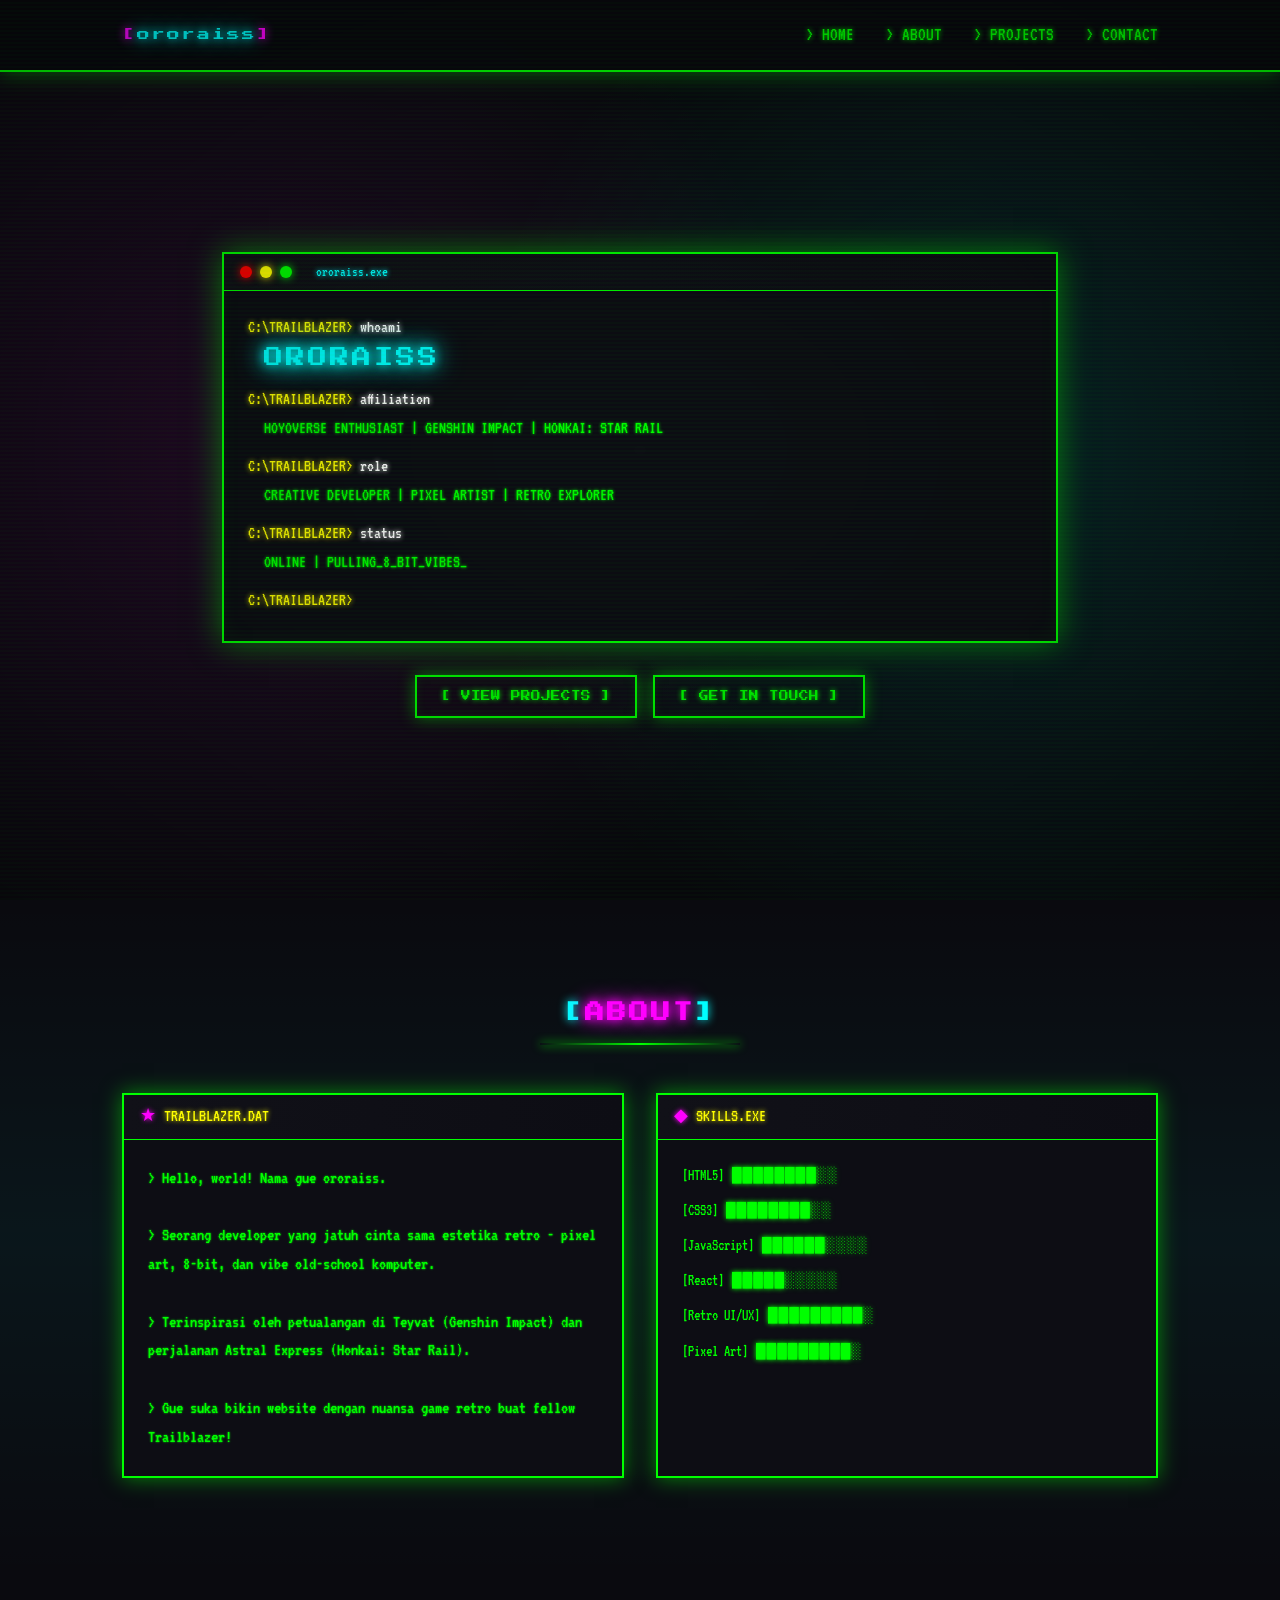
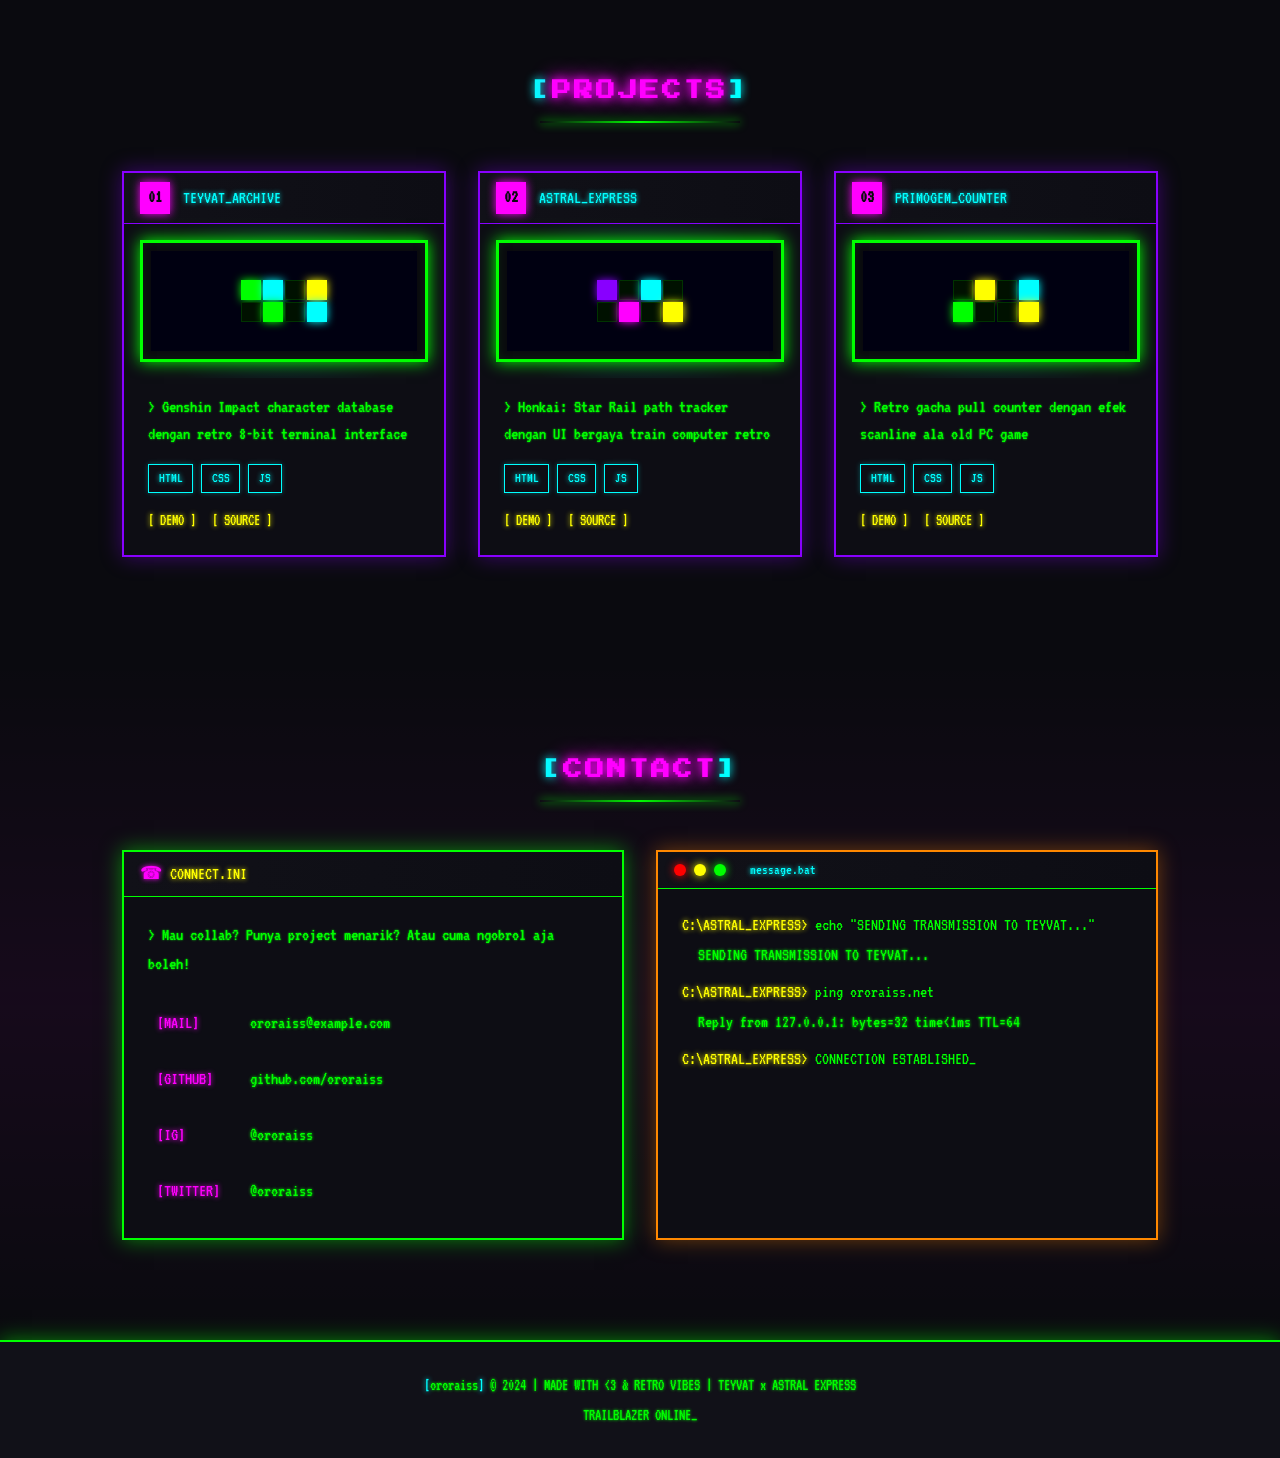
<file: index.html>
<!DOCTYPE html>
<html lang="id">
<head>
    <meta charset="UTF-8">
    <meta name="viewport" content="width=device-width, initial-scale=1.0">
    <title>ororaiss | Hoyoverse Retro Portfolio</title>
    <meta name="description" content="ororaiss - Retro-themed portfolio inspired by Genshin Impact & Honkai: Star Rail">
    <link rel="preconnect" href="https://fonts.googleapis.com">
    <link rel="preconnect" href="https://fonts.gstatic.com" crossorigin>
    <link href="https://fonts.googleapis.com/css2?family=Press+Start+2P&family=VT323&display=swap" rel="stylesheet">
    <link rel="stylesheet" href="style.css">
</head>
<body>
    <div class="crt-overlay"></div>
    <div class="scanlines"></div>
    
    <header class="header">
        <nav class="nav">
            <div class="nav-container">
                <div class="nav-logo">
                    <span class="logo-bracket">[</span>ororaiss<span class="logo-bracket">]</span>
                </div>
                <ul class="nav-menu">
                    <li class="nav-item">
                        <a href="#home" class="nav-link">> HOME</a>
                    </li>
                    <li class="nav-item">
                        <a href="#about" class="nav-link">> ABOUT</a>
                    </li>
                    <li class="nav-item">
                        <a href="#projects" class="nav-link">> PROJECTS</a>
                    </li>
                    <li class="nav-item">
                        <a href="#contact" class="nav-link">> CONTACT</a>
                    </li>
                </ul>
                <button class="nav-toggle" id="navToggle">MENU</button>
            </div>
        </nav>
    </header>

    <main>
        <section id="home" class="hero">
            <div class="hero-container">
                <div class="hero-terminal">
                    <div class="terminal-header">
                        <span class="terminal-dot red"></span>
                        <span class="terminal-dot yellow"></span>
                        <span class="terminal-dot green"></span>
                        <span class="terminal-title">ororaiss.exe</span>
                    </div>
                    <div class="terminal-body">
                        <div class="terminal-line">
                            <span class="terminal-prompt">C:\TRAILBLAZER></span> <span class="terminal-command">whoami</span>
                        </div>
                        <div class="terminal-output">
                            <span class="glow-text">ORORAISS</span>
                        </div>
                        <div class="terminal-line">
                            <span class="terminal-prompt">C:\TRAILBLAZER></span> <span class="terminal-command">affiliation</span>
                        </div>
                        <div class="terminal-output">
                            HOYOVERSE ENTHUSIAST | GENSHIN IMPACT | HONKAI: STAR RAIL
                        </div>
                        <div class="terminal-line">
                            <span class="terminal-prompt">C:\TRAILBLAZER></span> <span class="terminal-command">role</span>
                        </div>
                        <div class="terminal-output">
                            CREATIVE DEVELOPER | PIXEL ARTIST | RETRO EXPLORER
                        </div>
                        <div class="terminal-line">
                            <span class="terminal-prompt">C:\TRAILBLAZER></span> <span class="terminal-command">status</span>
                        </div>
                        <div class="terminal-output blink">
                            ONLINE | PULLING_8_BIT_VIBES_
                        </div>
                        <div class="terminal-line">
                            <span class="terminal-prompt">C:\TRAILBLAZER></span> <span class="typing-cursor">_</span>
                        </div>
                    </div>
                </div>
                <div class="hero-cta">
                    <a href="#projects" class="retro-button">[ VIEW PROJECTS ]</a>
                    <a href="#contact" class="retro-button">[ GET IN TOUCH ]</a>
                </div>
            </div>
        </section>

        <section id="about" class="about">
            <div class="container">
                <div class="section-header">
                    <h2 class="section-title">
                        <span class="section-bracket">[</span>ABOUT<span class="section-bracket">]</span>
                    </h2>
                    <div class="section-divider"></div>
                </div>
                <div class="about-grid">
                    <div class="about-card">
                        <div class="card-header">
                            <span class="card-icon">★</span> TRAILBLAZER.DAT
                        </div>
                        <div class="card-body">
                            <p class="about-text">
                                > Hello, world! Nama gue ororaiss.<br><br>
                                > Seorang developer yang jatuh cinta sama estetika retro - pixel art, 8-bit, dan vibe old-school komputer.<br><br>
                                > Terinspirasi oleh petualangan di Teyvat (Genshin Impact) dan perjalanan Astral Express (Honkai: Star Rail).<br><br>
                                > Gue suka bikin website dengan nuansa game retro buat fellow Trailblazer!
                            </p>
                        </div>
                    </div>
                    <div class="about-card">
                        <div class="card-header">
                            <span class="card-icon">◆</span> SKILLS.EXE
                        </div>
                        <div class="card-body">
                            <ul class="skills-list">
                                <li class="skill-item">[HTML5] <span class="skill-bar">████████░░</span></li>
                                <li class="skill-item">[CSS3] <span class="skill-bar">████████░░</span></li>
                                <li class="skill-item">[JavaScript] <span class="skill-bar">██████░░░░</span></li>
                                <li class="skill-item">[React] <span class="skill-bar">█████░░░░░</span></li>
                                <li class="skill-item">[Retro UI/UX] <span class="skill-bar">█████████░</span></li>
                                <li class="skill-item">[Pixel Art] <span class="skill-bar">█████████░</span></li>
                            </ul>
                        </div>
                    </div>
                </div>
            </div>
        </section>

        <section id="projects" class="projects">
            <div class="container">
                <div class="section-header">
                    <h2 class="section-title">
                        <span class="section-bracket">[</span>PROJECTS<span class="section-bracket">]</span>
                    </h2>
                    <div class="section-divider"></div>
                </div>
                <div class="projects-grid">
                    <article class="project-card">
                        <div class="project-header">
                            <span class="project-number">01</span>
                            <span class="project-name">TEYVAT_ARCHIVE</span>
                        </div>
                        <div class="project-screenshot">
                            <div class="pixel-frame">
                                <div class="pixel-content">
                                    <div class="pixel-grid">
                                        <div class="pixel neon-green"></div>
                                        <div class="pixel neon-cyan"></div>
                                        <div class="pixel"></div>
                                        <div class="pixel neon-yellow"></div>
                                        <div class="pixel"></div>
                                        <div class="pixel neon-green"></div>
                                        <div class="pixel"></div>
                                        <div class="pixel neon-cyan"></div>
                                    </div>
                                </div>
                            </div>
                        </div>
                        <div class="project-body">
                            <p class="project-desc">> Genshin Impact character database dengan retro 8-bit terminal interface</p>
                            <div class="project-tags">
                                <span class="tag">HTML</span>
                                <span class="tag">CSS</span>
                                <span class="tag">JS</span>
                            </div>
                            <div class="project-links">
                                <a href="#" class="project-link">[ DEMO ]</a>
                                <a href="#" class="project-link">[ SOURCE ]</a>
                            </div>
                        </div>
                    </article>

                    <article class="project-card">
                        <div class="project-header">
                            <span class="project-number">02</span>
                            <span class="project-name">ASTRAL_EXPRESS</span>
                        </div>
                        <div class="project-screenshot">
                            <div class="pixel-frame">
                                <div class="pixel-content">
                                    <div class="pixel-grid">
                                        <div class="pixel neon-purple"></div>
                                        <div class="pixel"></div>
                                        <div class="pixel neon-cyan"></div>
                                        <div class="pixel"></div>
                                        <div class="pixel"></div>
                                        <div class="pixel neon-pink"></div>
                                        <div class="pixel"></div>
                                        <div class="pixel neon-yellow"></div>
                                    </div>
                                </div>
                            </div>
                        </div>
                        <div class="project-body">
                            <p class="project-desc">> Honkai: Star Rail path tracker dengan UI bergaya train computer retro</p>
                            <div class="project-tags">
                                <span class="tag">HTML</span>
                                <span class="tag">CSS</span>
                                <span class="tag">JS</span>
                            </div>
                            <div class="project-links">
                                <a href="#" class="project-link">[ DEMO ]</a>
                                <a href="#" class="project-link">[ SOURCE ]</a>
                            </div>
                        </div>
                    </article>

                    <article class="project-card">
                        <div class="project-header">
                            <span class="project-number">03</span>
                            <span class="project-name">PRIMOGEM_COUNTER</span>
                        </div>
                        <div class="project-screenshot">
                            <div class="pixel-frame">
                                <div class="pixel-content">
                                    <div class="pixel-grid">
                                        <div class="pixel"></div>
                                        <div class="pixel neon-yellow"></div>
                                        <div class="pixel"></div>
                                        <div class="pixel neon-cyan"></div>
                                        <div class="pixel neon-green"></div>
                                        <div class="pixel"></div>
                                        <div class="pixel"></div>
                                        <div class="pixel neon-yellow"></div>
                                    </div>
                                </div>
                            </div>
                        </div>
                        <div class="project-body">
                            <p class="project-desc">> Retro gacha pull counter dengan efek scanline ala old PC game</p>
                            <div class="project-tags">
                                <span class="tag">HTML</span>
                                <span class="tag">CSS</span>
                                <span class="tag">JS</span>
                            </div>
                            <div class="project-links">
                                <a href="#" class="project-link">[ DEMO ]</a>
                                <a href="#" class="project-link">[ SOURCE ]</a>
                            </div>
                        </div>
                    </article>
                </div>
            </div>
        </section>

        <section id="contact" class="contact">
            <div class="container">
                <div class="section-header">
                    <h2 class="section-title">
                        <span class="section-bracket">[</span>CONTACT<span class="section-bracket">]</span>
                    </h2>
                    <div class="section-divider"></div>
                </div>
                <div class="contact-grid">
                    <div class="contact-card">
                        <div class="card-header">
                            <span class="card-icon">☎</span> CONNECT.INI
                        </div>
                        <div class="card-body">
                            <p class="contact-text">> Mau collab? Punya project menarik? Atau cuma ngobrol aja boleh!</p>
                            <div class="contact-links">
                                <a href="mailto:ororaiss@example.com" class="contact-link">
                                    <span class="link-icon">[MAIL]</span> ororaiss@example.com
                                </a>
                                <a href="https://github.com/ororaiss" target="_blank" class="contact-link">
                                    <span class="link-icon">[GITHUB]</span> github.com/ororaiss
                                </a>
                                <a href="https://instagram.com/ororaiss" target="_blank" class="contact-link">
                                    <span class="link-icon">[IG]</span> @ororaiss
                                </a>
                                <a href="https://twitter.com/ororaiss" target="_blank" class="contact-link">
                                    <span class="link-icon">[TWITTER]</span> @ororaiss
                                </a>
                            </div>
                        </div>
                    </div>
                    <div class="contact-terminal">
                        <div class="terminal-header">
                            <span class="terminal-dot red"></span>
                            <span class="terminal-dot yellow"></span>
                            <span class="terminal-dot green"></span>
                            <span class="terminal-title">message.bat</span>
                        </div>
                        <div class="terminal-body">
                            <div class="terminal-line">
                                <span class="terminal-prompt">C:\ASTRAL_EXPRESS></span> echo "SENDING TRANSMISSION TO TEYVAT..."
                            </div>
                            <div class="terminal-output">SENDING TRANSMISSION TO TEYVAT...</div>
                            <div class="terminal-line">
                                <span class="terminal-prompt">C:\ASTRAL_EXPRESS></span> ping ororaiss.net
                            </div>
                            <div class="terminal-output">Reply from 127.0.0.1: bytes=32 time&lt;1ms TTL=64</div>
                            <div class="terminal-line">
                                <span class="terminal-prompt">C:\ASTRAL_EXPRESS></span> <span class="blink">CONNECTION ESTABLISHED_</span>
                            </div>
                        </div>
                    </div>
                </div>
            </div>
        </section>
    </main>

    <footer class="footer">
        <div class="container">
            <div class="footer-content">
                <div class="footer-text">
                    <span class="footer-bracket">[</span>ororaiss<span class="footer-bracket">]</span> © 2024 | MADE WITH &lt;3 & RETRO VIBES | TEYVAT x ASTRAL EXPRESS
                </div>
                <div class="footer-text blink">
                    TRAILBLAZER ONLINE_
                </div>
            </div>
        </div>
    </footer>

    <script src="app.js"></script>
</body>
</html>
</file>
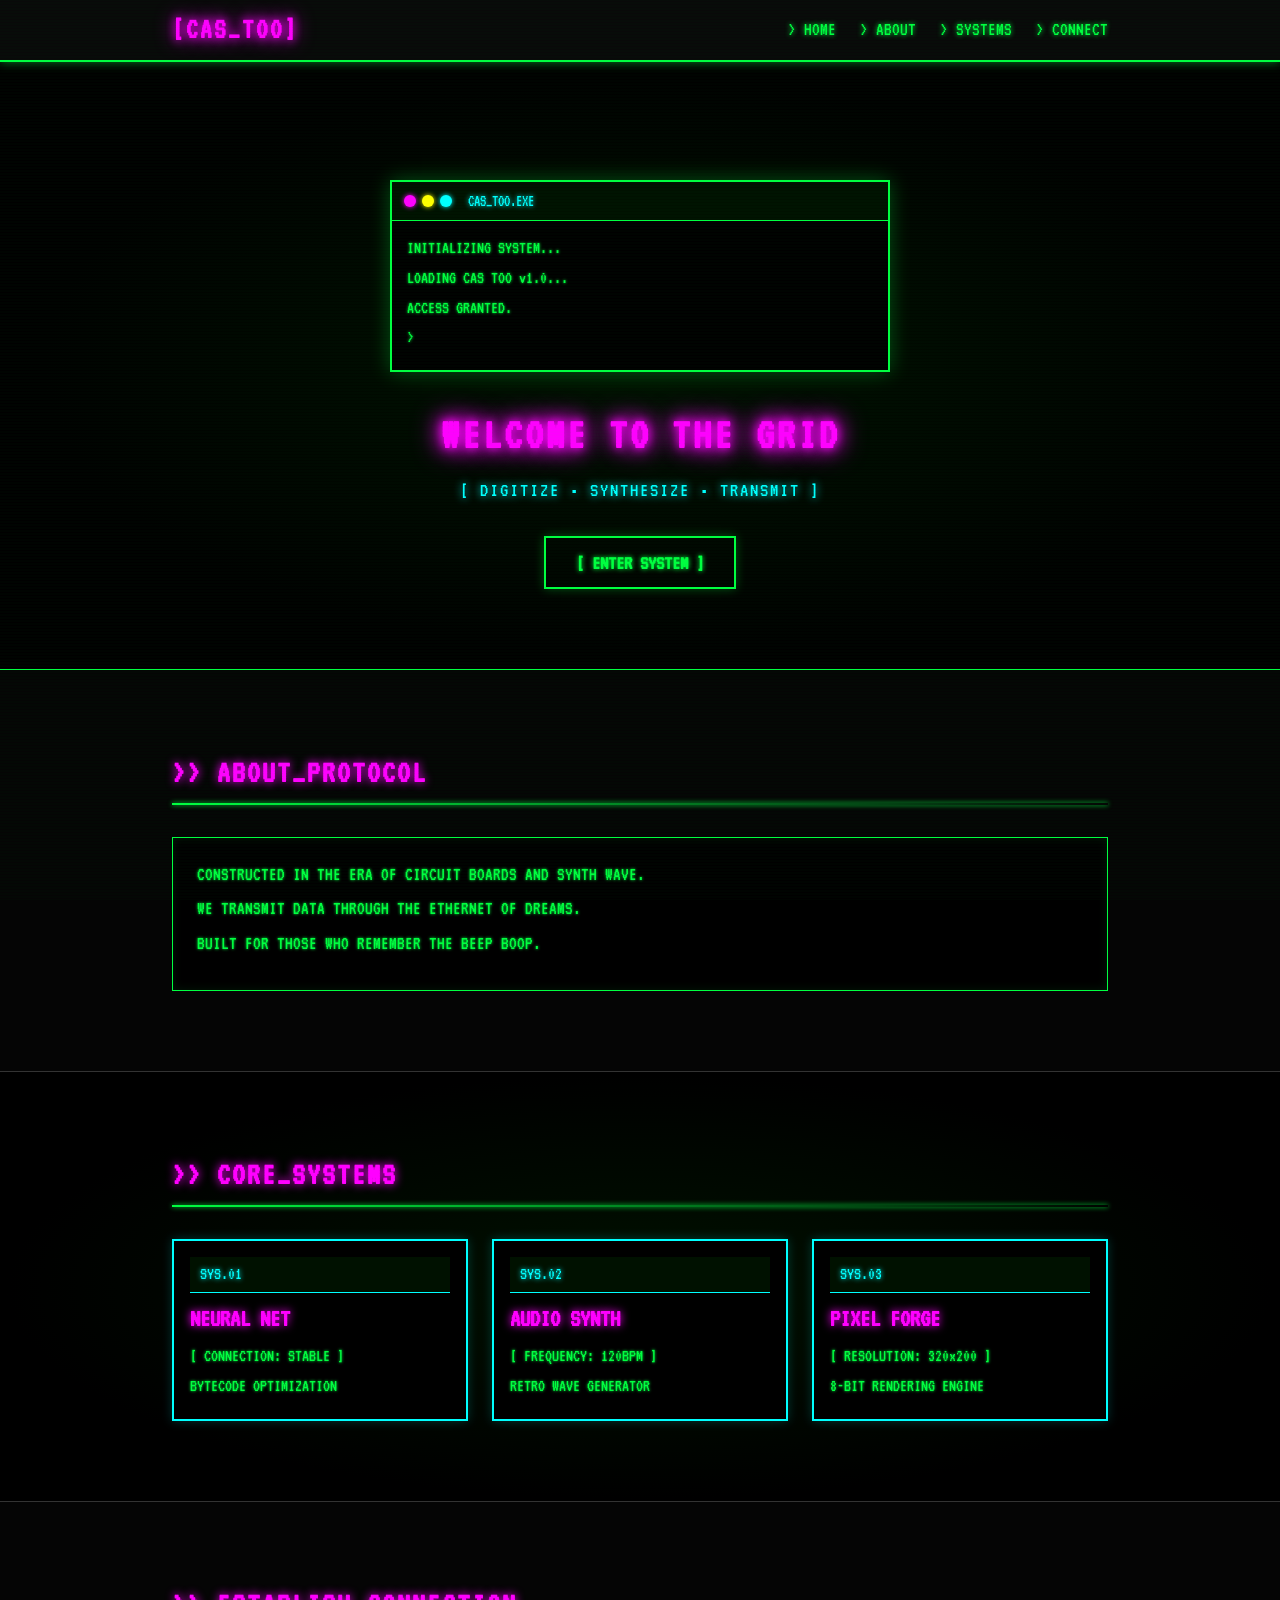
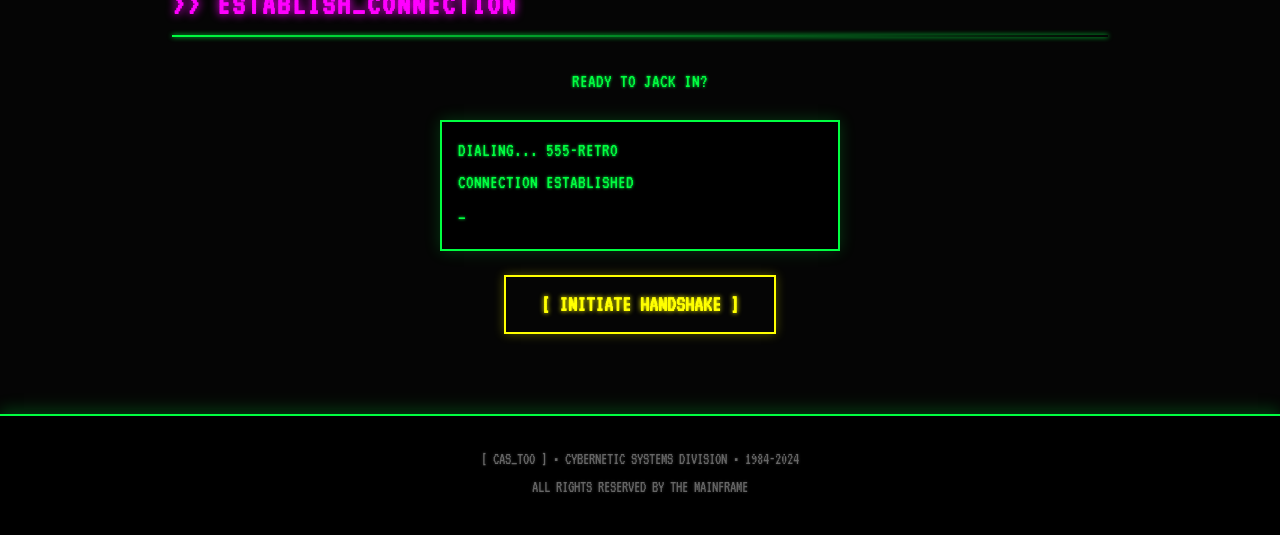
<file: cas-too.html>
<!DOCTYPE html>
<html lang="en">
<head>
    <meta charset="UTF-8">
    <meta name="viewport" content="width=device-width, initial-scale=1.0">
    <title>CAS TOO - RETRO LANDING</title>
    <link rel="stylesheet" href="cas-too.css">
</head>
<body>
    <div class="scanlines"></div>
    
    <header class="header">
        <nav class="nav">
            <div class="nav-container">
                <div class="nav-logo">[CAS_TOO]</div>
                <ul class="nav-menu">
                    <li class="nav-item">
                        <a href="#home" class="nav-link">> HOME</a>
                    </li>
                    <li class="nav-item">
                        <a href="#about" class="nav-link">> ABOUT</a>
                    </li>
                    <li class="nav-item">
                        <a href="#systems" class="nav-link">> SYSTEMS</a>
                    </li>
                    <li class="nav-item">
                        <a href="#connect" class="nav-link">> CONNECT</a>
                    </li>
                </ul>
            </div>
        </nav>
    </header>

    <main>
        <section id="home" class="hero">
            <div class="hero-container">
                <div class="terminal-window">
                    <div class="terminal-header">
                        <span class="terminal-dot"></span>
                        <span class="terminal-dot"></span>
                        <span class="terminal-dot"></span>
                        <span class="terminal-title">CAS_TOO.EXE</span>
                    </div>
                    <div class="terminal-body">
                        <p class="terminal-line">INITIALIZING SYSTEM...</p>
                        <p class="terminal-line">LOADING CAS TOO v1.0...</p>
                        <p class="terminal-line">ACCESS GRANTED.</p>
                        <p class="terminal-line blink">></p>
                    </div>
                </div>
                <h1 class="hero-title">WELCOME TO THE GRID</h1>
                <p class="hero-subtitle">[ DIGITIZE • SYNTHESIZE • TRANSMIT ]</p>
                <a href="#connect" class="hero-button">[ ENTER SYSTEM ]</a>
            </div>
        </section>

        <section id="about" class="about">
            <div class="container">
                <div class="section-header">
                    <h2 class="section-title">>> ABOUT_PROTOCOL</h2>
                    <div class="section-line"></div>
                </div>
                <div class="about-content">
                    <p class="section-text">CONSTRUCTED IN THE ERA OF CIRCUIT BOARDS AND SYNTH WAVE.</p>
                    <p class="section-text">WE TRANSMIT DATA THROUGH THE ETHERNET OF DREAMS.</p>
                    <p class="section-text">BUILT FOR THOSE WHO REMEMBER THE BEEP BOOP.</p>
                </div>
            </div>
        </section>

        <section id="systems" class="systems">
            <div class="container">
                <div class="section-header">
                    <h2 class="section-title">>> CORE_SYSTEMS</h2>
                    <div class="section-line"></div>
                </div>
                <div class="systems-grid">
                    <div class="system-card">
                        <div class="system-header">SYS.01</div>
                        <h3 class="system-title">NEURAL NET</h3>
                        <p class="system-text">[ CONNECTION: STABLE ]</p>
                        <p class="system-text">BYTECODE OPTIMIZATION</p>
                    </div>
                    <div class="system-card">
                        <div class="system-header">SYS.02</div>
                        <h3 class="system-title">AUDIO SYNTH</h3>
                        <p class="system-text">[ FREQUENCY: 120BPM ]</p>
                        <p class="system-text">RETRO WAVE GENERATOR</p>
                    </div>
                    <div class="system-card">
                        <div class="system-header">SYS.03</div>
                        <h3 class="system-title">PIXEL FORGE</h3>
                        <p class="system-text">[ RESOLUTION: 320x200 ]</p>
                        <p class="system-text">8-BIT RENDERING ENGINE</p>
                    </div>
                </div>
            </div>
        </section>

        <section id="connect" class="connect">
            <div class="container">
                <div class="section-header">
                    <h2 class="section-title">>> ESTABLISH_CONNECTION</h2>
                    <div class="section-line"></div>
                </div>
                <div class="connect-content">
                    <p class="section-text">READY TO JACK IN?</p>
                    <div class="connect-terminal">
                        <p class="connect-line">DIALING... 555-RETRO</p>
                        <p class="connect-line">CONNECTION ESTABLISHED</p>
                        <p class="connect-line blink">_</p>
                    </div>
                    <a href="mailto:jackin@castoo.net" class="connect-button">[ INITIATE HANDSHAKE ]</a>
                </div>
            </div>
        </section>
    </main>

    <footer class="footer">
        <div class="container">
            <p class="footer-text">[ CAS_TOO ] • CYBERNETIC SYSTEMS DIVISION • 1984-2024</p>
            <p class="footer-text">ALL RIGHTS RESERVED BY THE MAINFRAME</p>
        </div>
    </footer>
</body>
</html>
</file>
<file: style.css>
/* Reset and Base Styles */
* {
    margin: 0;
    padding: 0;
    box-sizing: border-box;
}

:root {
    --bg-primary: #0a0a0f;
    --bg-secondary: #111118;
    --bg-terminal: #0d0d14;
    --neon-pink: #ff00ff;
    --neon-cyan: #00ffff;
    --neon-green: #00ff00;
    --neon-yellow: #ffff00;
    --neon-orange: #ff8800;
    --neon-purple: #8800ff;
    --text-primary: #00ff00;
    --text-secondary: #00ffff;
    --text-white: #ffffff;
    --border-color: #00ff00;
    --border-glow: #00ff0080;
}

html {
    scroll-behavior: smooth;
}

body {
    font-family: 'VT323', 'Courier New', monospace;
    background-color: var(--bg-primary);
    color: var(--text-primary);
    line-height: 1.4;
    overflow-x: hidden;
    position: relative;
    font-size: 18px;
}

/* CRT Effects */
.crt-overlay {
    position: fixed;
    top: 0;
    left: 0;
    width: 100%;
    height: 100%;
    pointer-events: none;
    background: radial-gradient(ellipse at center, transparent 0%, rgba(0, 0, 0, 0.3) 100%);
    z-index: 9999;
}

.scanlines {
    position: fixed;
    top: 0;
    left: 0;
    width: 100%;
    height: 100%;
    pointer-events: none;
    background: repeating-linear-gradient(
        to bottom,
        transparent 0px,
        transparent 2px,
        rgba(0, 255, 0, 0.03) 2px,
        rgba(0, 255, 0, 0.03) 4px
    );
    z-index: 9998;
    animation: scanline-move 8s linear infinite;
}

@keyframes scanline-move {
    0% {
        transform: translateY(0px);
    }
    100% {
        transform: translateY(4px);
    }
}

/* Container */
.container {
    max-width: 1100px;
    margin: 0 auto;
    padding: 0 2rem;
}

/* Header and Navigation */
.header {
    position: fixed;
    top: 0;
    width: 100%;
    background-color: rgba(10, 10, 15, 0.95);
    border-bottom: 2px solid var(--border-color);
    box-shadow: 0 0 20px var(--border-glow);
    z-index: 1000;
    backdrop-filter: blur(5px);
}

.nav-container {
    max-width: 1100px;
    margin: 0 auto;
    padding: 0 2rem;
    display: flex;
    justify-content: space-between;
    align-items: center;
    min-height: 70px;
    flex-wrap: wrap;
}

.nav-logo {
    font-family: 'Press Start 2P', monospace;
    font-size: 0.8rem;
    color: var(--neon-cyan);
    text-shadow: 0 0 10px var(--neon-cyan), 0 0 20px var(--neon-cyan);
    letter-spacing: 2px;
}

.logo-bracket {
    color: var(--neon-pink);
    text-shadow: 0 0 10px var(--neon-pink);
}

.nav-menu {
    display: flex;
    list-style: none;
    gap: 2rem;
    flex-wrap: wrap;
}

.nav-link {
    text-decoration: none;
    color: var(--text-primary);
    font-size: 1.2rem;
    transition: all 0.3s ease;
    text-shadow: 0 0 5px var(--text-primary);
    position: relative;
}

.nav-link:hover {
    color: var(--neon-yellow);
    text-shadow: 0 0 10px var(--neon-yellow), 0 0 20px var(--neon-yellow);
}

.nav-link:hover::after {
    content: '_';
    animation: blink 0.8s infinite;
}

.nav-toggle {
    display: none;
    background: transparent;
    border: 2px solid var(--border-color);
    color: var(--text-primary);
    font-family: 'VT323', monospace;
    font-size: 1.1rem;
    padding: 0.3rem 0.8rem;
    cursor: pointer;
    text-shadow: 0 0 5px var(--text-primary);
    box-shadow: 0 0 10px var(--border-glow);
}

.nav-toggle:hover {
    background-color: var(--text-primary);
    color: var(--bg-primary);
    box-shadow: 0 0 20px var(--text-primary);
}

/* Hero Section */
.hero {
    padding: 150px 0 80px;
    min-height: 100vh;
    display: flex;
    align-items: center;
    background: 
        radial-gradient(circle at 20% 50%, rgba(255, 0, 255, 0.1) 0%, transparent 50%),
        radial-gradient(circle at 80% 50%, rgba(0, 255, 255, 0.1) 0%, transparent 50%);
}

.hero-container {
    max-width: 900px;
    margin: 0 auto;
    padding: 0 2rem;
    width: 100%;
}

.hero-terminal {
    background-color: var(--bg-terminal);
    border: 2px solid var(--border-color);
    box-shadow: 
        0 0 30px var(--border-glow),
        inset 0 0 20px rgba(0, 255, 0, 0.05);
    margin-bottom: 2rem;
    animation: terminal-flicker 5s infinite;
}

@keyframes terminal-flicker {
    0%, 100% {
        opacity: 1;
    }
    98% {
        opacity: 1;
    }
    99% {
        opacity: 0.98;
    }
}

.terminal-header {
    background: linear-gradient(90deg, var(--bg-secondary) 0%, var(--bg-terminal) 100%);
    padding: 0.5rem 1rem;
    display: flex;
    align-items: center;
    gap: 0.5rem;
    border-bottom: 1px solid var(--border-color);
}

.terminal-dot {
    width: 12px;
    height: 12px;
    border-radius: 50%;
    box-shadow: 0 0 8px currentColor;
}

.terminal-dot.red {
    background-color: #ff0000;
    color: #ff0000;
}

.terminal-dot.yellow {
    background-color: var(--neon-yellow);
    color: var(--neon-yellow);
}

.terminal-dot.green {
    background-color: var(--neon-green);
    color: var(--neon-green);
}

.terminal-title {
    margin-left: 1rem;
    color: var(--text-secondary);
    font-size: 0.9rem;
    text-shadow: 0 0 5px var(--text-secondary);
}

.terminal-body {
    padding: 1.5rem;
    font-size: 1.1rem;
}

.terminal-line {
    margin-bottom: 0.3rem;
    word-break: break-word;
}

.terminal-prompt {
    color: var(--neon-yellow);
    text-shadow: 0 0 5px var(--neon-yellow);
}

.terminal-command {
    color: var(--text-white);
    text-shadow: 0 0 5px var(--text-white);
}

.terminal-output {
    color: var(--text-primary);
    margin-bottom: 0.8rem;
    padding-left: 1rem;
    text-shadow: 0 0 3px var(--text-primary);
}

.glow-text {
    color: var(--neon-cyan);
    font-family: 'Press Start 2P', monospace;
    font-size: 1.2rem;
    text-shadow: 
        0 0 10px var(--neon-cyan),
        0 0 20px var(--neon-cyan),
        0 0 30px var(--neon-cyan);
    letter-spacing: 3px;
}

.blink {
    animation: blink 1s infinite;
}

@keyframes blink {
    0%, 50% {
        opacity: 1;
    }
    51%, 100% {
        opacity: 0;
    }
}

.typing-cursor {
    animation: blink 1s infinite;
    color: var(--neon-green);
}

.hero-cta {
    display: flex;
    gap: 1rem;
    justify-content: center;
    flex-wrap: wrap;
}

.retro-button {
    display: inline-block;
    background: transparent;
    color: var(--text-primary);
    padding: 0.8rem 1.5rem;
    text-decoration: none;
    border: 2px solid var(--border-color);
    font-family: 'Press Start 2P', monospace;
    font-size: 0.6rem;
    text-shadow: 0 0 5px var(--text-primary);
    box-shadow: 
        0 0 15px var(--border-glow),
        inset 0 0 10px rgba(0, 255, 0, 0.1);
    transition: all 0.3s ease;
    position: relative;
    overflow: hidden;
}

.retro-button::before {
    content: '';
    position: absolute;
    top: 0;
    left: -100%;
    width: 100%;
    height: 100%;
    background: linear-gradient(90deg, transparent, rgba(0, 255, 0, 0.3), transparent);
    transition: left 0.5s;
}

.retro-button:hover::before {
    left: 100%;
}

.retro-button:hover {
    background-color: var(--text-primary);
    color: var(--bg-primary);
    box-shadow: 
        0 0 30px var(--text-primary),
        inset 0 0 15px rgba(0, 255, 0, 0.2);
    text-shadow: none;
    transform: scale(1.05);
}

/* Section Headers */
.section-header {
    text-align: center;
    margin-bottom: 3rem;
}

.section-title {
    font-family: 'Press Start 2P', monospace;
    font-size: 1.2rem;
    margin-bottom: 1rem;
    color: var(--neon-pink);
    text-shadow: 
        0 0 10px var(--neon-pink),
        0 0 20px var(--neon-pink);
    letter-spacing: 3px;
}

.section-bracket {
    color: var(--neon-cyan);
    text-shadow: 0 0 10px var(--neon-cyan);
}

.section-divider {
    width: 200px;
    height: 2px;
    background: linear-gradient(90deg, transparent, var(--border-color), transparent);
    margin: 0 auto;
    box-shadow: 0 0 10px var(--border-color);
}

/* About Section */
.about {
    padding: 100px 0;
    background: 
        linear-gradient(180deg, transparent 0%, rgba(0, 255, 255, 0.05) 50%, transparent 100%);
}

.about-grid {
    display: grid;
    grid-template-columns: repeat(auto-fit, minmax(400px, 1fr));
    gap: 2rem;
}

.about-card {
    background-color: var(--bg-terminal);
    border: 2px solid var(--border-color);
    box-shadow: 0 0 20px var(--border-glow);
    transition: all 0.3s ease;
}

.about-card:hover {
    box-shadow: 0 0 30px var(--border-glow), 0 0 40px rgba(0, 255, 255, 0.3);
    transform: translateY(-5px);
}

.card-header {
    background: linear-gradient(90deg, var(--bg-secondary) 0%, var(--bg-terminal) 100%);
    padding: 0.6rem 1rem;
    border-bottom: 1px solid var(--border-color);
    color: var(--neon-yellow);
    text-shadow: 0 0 5px var(--neon-yellow);
    display: flex;
    align-items: center;
    gap: 0.5rem;
    font-size: 1.1rem;
}

.card-icon {
    color: var(--neon-pink);
    text-shadow: 0 0 5px var(--neon-pink);
}

.card-body {
    padding: 1.5rem;
}

.about-text {
    color: var(--text-primary);
    line-height: 1.6;
    text-shadow: 0 0 2px var(--text-primary);
}

.skills-list {
    list-style: none;
}

.skill-item {
    color: var(--text-primary);
    margin-bottom: 0.8rem;
    display: flex;
    align-items: center;
    gap: 0.5rem;
    font-size: 1rem;
}

.skill-bar {
    color: var(--neon-green);
    text-shadow: 0 0 5px var(--neon-green);
    letter-spacing: 1px;
}

/* Projects Section */
.projects {
    padding: 100px 0;
}

.projects-grid {
    display: grid;
    grid-template-columns: repeat(auto-fit, minmax(320px, 1fr));
    gap: 2rem;
}

.project-card {
    background-color: var(--bg-terminal);
    border: 2px solid var(--neon-purple);
    box-shadow: 0 0 20px rgba(136, 0, 255, 0.4);
    transition: all 0.3s ease;
    overflow: hidden;
}

.project-card:hover {
    box-shadow: 0 0 40px rgba(136, 0, 255, 0.6), 0 0 60px rgba(255, 0, 255, 0.4);
    transform: scale(1.02);
    border-color: var(--neon-pink);
}

.project-header {
    background: linear-gradient(90deg, var(--bg-secondary) 0%, var(--bg-terminal) 100%);
    padding: 0.6rem 1rem;
    border-bottom: 1px solid var(--neon-purple);
    display: flex;
    align-items: center;
    gap: 0.8rem;
}

.project-number {
    background-color: var(--neon-pink);
    color: var(--bg-primary);
    padding: 0.2rem 0.5rem;
    font-weight: bold;
    text-shadow: none;
    box-shadow: 0 0 10px var(--neon-pink);
}

.project-name {
    color: var(--neon-cyan);
    text-shadow: 0 0 5px var(--neon-cyan);
    font-size: 1.1rem;
}

.project-screenshot {
    padding: 1rem;
    background: 
        radial-gradient(circle, rgba(0, 255, 255, 0.1) 0%, transparent 70%);
}

.pixel-frame {
    border: 3px solid var(--neon-green);
    background-color: var(--bg-primary);
    padding: 0.5rem;
    box-shadow: 
        0 0 15px var(--neon-green),
        inset 0 0 10px rgba(0, 255, 0, 0.1);
}

.pixel-content {
    background-color: #000011;
    padding: 1rem;
    min-height: 100px;
    display: flex;
    align-items: center;
    justify-content: center;
}

.pixel-grid {
    display: grid;
    grid-template-columns: repeat(4, 20px);
    grid-template-rows: repeat(2, 20px);
    gap: 2px;
}

.pixel {
    width: 20px;
    height: 20px;
    background-color: #001100;
    border: 1px solid #003300;
}

.pixel.neon-pink {
    background-color: var(--neon-pink);
    box-shadow: 0 0 8px var(--neon-pink);
    border-color: var(--neon-pink);
}

.pixel.neon-cyan {
    background-color: var(--neon-cyan);
    box-shadow: 0 0 8px var(--neon-cyan);
    border-color: var(--neon-cyan);
}

.pixel.neon-purple {
    background-color: var(--neon-purple);
    box-shadow: 0 0 8px var(--neon-purple);
    border-color: var(--neon-purple);
}

.pixel.neon-yellow {
    background-color: var(--neon-yellow);
    box-shadow: 0 0 8px var(--neon-yellow);
    border-color: var(--neon-yellow);
}

.pixel.neon-green {
    background-color: var(--neon-green);
    box-shadow: 0 0 8px var(--neon-green);
    border-color: var(--neon-green);
}

.pixel.neon-orange {
    background-color: var(--neon-orange);
    box-shadow: 0 0 8px var(--neon-orange);
    border-color: var(--neon-orange);
}

.project-body {
    padding: 1rem 1.5rem 1.5rem;
}

.project-desc {
    color: var(--text-primary);
    margin-bottom: 1rem;
    line-height: 1.5;
    text-shadow: 0 0 2px var(--text-primary);
}

.project-tags {
    display: flex;
    gap: 0.5rem;
    flex-wrap: wrap;
    margin-bottom: 1rem;
}

.tag {
    background-color: transparent;
    color: var(--neon-cyan);
    padding: 0.2rem 0.6rem;
    border: 1px solid var(--neon-cyan);
    font-size: 0.9rem;
    text-shadow: 0 0 5px var(--neon-cyan);
    box-shadow: 0 0 5px rgba(0, 255, 255, 0.3);
}

.project-links {
    display: flex;
    gap: 1rem;
    flex-wrap: wrap;
}

.project-link {
    color: var(--neon-yellow);
    text-decoration: none;
    text-shadow: 0 0 5px var(--neon-yellow);
    transition: all 0.3s ease;
    font-size: 1rem;
}

.project-link:hover {
    color: var(--neon-pink);
    text-shadow: 0 0 10px var(--neon-pink), 0 0 15px var(--neon-pink);
}

/* Contact Section */
.contact {
    padding: 100px 0;
    background: 
        linear-gradient(180deg, transparent 0%, rgba(255, 0, 255, 0.05) 50%, transparent 100%);
}

.contact-grid {
    display: grid;
    grid-template-columns: repeat(auto-fit, minmax(400px, 1fr));
    gap: 2rem;
}

.contact-card {
    background-color: var(--bg-terminal);
    border: 2px solid var(--border-color);
    box-shadow: 0 0 20px var(--border-glow);
}

.contact-text {
    color: var(--text-primary);
    margin-bottom: 1.5rem;
    line-height: 1.6;
    text-shadow: 0 0 2px var(--text-primary);
}

.contact-links {
    display: flex;
    flex-direction: column;
    gap: 0.8rem;
}

.contact-link {
    color: var(--text-primary);
    text-decoration: none;
    padding: 0.5rem;
    border: 1px solid transparent;
    transition: all 0.3s ease;
    display: flex;
    align-items: center;
    gap: 0.8rem;
    text-shadow: 0 0 3px var(--text-primary);
}

.contact-link:hover {
    color: var(--neon-cyan);
    border-color: var(--neon-cyan);
    background-color: rgba(0, 255, 255, 0.05);
    text-shadow: 0 0 8px var(--neon-cyan);
    box-shadow: 0 0 10px rgba(0, 255, 255, 0.3);
}

.link-icon {
    color: var(--neon-pink);
    text-shadow: 0 0 5px var(--neon-pink);
    min-width: 80px;
}

.contact-terminal {
    background-color: var(--bg-terminal);
    border: 2px solid var(--neon-orange);
    box-shadow: 0 0 20px rgba(255, 136, 0, 0.4);
}

/* Footer */
.footer {
    padding: 2rem 0;
    border-top: 2px solid var(--border-color);
    background-color: var(--bg-secondary);
    box-shadow: 0 0 20px var(--border-glow);
}

.footer-content {
    text-align: center;
    display: flex;
    flex-direction: column;
    gap: 0.5rem;
}

.footer-text {
    color: var(--text-primary);
    text-shadow: 0 0 3px var(--text-primary);
    font-size: 1rem;
}

.footer-bracket {
    color: var(--neon-cyan);
    text-shadow: 0 0 5px var(--neon-cyan);
}

/* Responsive Design */
@media (max-width: 768px) {
    body {
        font-size: 16px;
    }
    
    .nav-menu {
        display: none;
        width: 100%;
        flex-direction: column;
        gap: 0;
        position: absolute;
        top: 70px;
        left: 0;
        background-color: rgba(10, 10, 15, 0.98);
        border-bottom: 2px solid var(--border-color);
    }
    
    .nav-menu.active {
        display: flex;
    }
    
    .nav-item {
        width: 100%;
        border-top: 1px solid rgba(0, 255, 0, 0.3);
    }
    
    .nav-link {
        display: block;
        padding: 0.8rem 2rem;
        width: 100%;
    }
    
    .nav-toggle {
        display: block;
    }
    
    .nav-container {
        padding: 0 1rem;
    }
    
    .hero {
        padding: 120px 0 60px;
    }
    
    .hero-container {
        padding: 0 1rem;
    }
    
    .terminal-body {
        padding: 1rem;
        font-size: 0.95rem;
    }
    
    .glow-text {
        font-size: 0.8rem;
        letter-spacing: 2px;
    }
    
    .retro-button {
        font-size: 0.5rem;
        padding: 0.6rem 1rem;
    }
    
    .hero-cta {
        flex-direction: column;
        width: 100%;
    }
    
    .hero-cta .retro-button {
        width: 100%;
        text-align: center;
    }
    
    .container {
        padding: 0 1rem;
    }
    
    .section-title {
        font-size: 0.9rem;
        letter-spacing: 2px;
    }
    
    .about-grid,
    .contact-grid {
        grid-template-columns: 1fr;
    }
    
    .projects-grid {
        grid-template-columns: 1fr;
    }
    
    .project-card:hover {
        transform: none;
    }
    
    .about-card:hover {
        transform: none;
    }
    
    .pixel-grid {
        grid-template-columns: repeat(4, 16px);
        grid-template-rows: repeat(2, 16px);
    }
    
    .pixel {
        width: 16px;
        height: 16px;
    }
}

@media (max-width: 480px) {
    .nav-logo {
        font-size: 0.6rem;
    }
    
    .terminal-header {
        padding: 0.4rem 0.6rem;
    }
    
    .terminal-title {
        font-size: 0.7rem;
        margin-left: 0.5rem;
    }
    
    .terminal-dot {
        width: 10px;
        height: 10px;
    }
    
    .glow-text {
        font-size: 0.7rem;
        letter-spacing: 1px;
    }
    
    .section-title {
        font-size: 0.7rem;
    }
    
    .card-header {
        font-size: 0.95rem;
    }
    
    .skill-item {
        font-size: 0.9rem;
        flex-direction: column;
        align-items: flex-start;
        gap: 0.3rem;
    }
    
    .project-name {
        font-size: 0.95rem;
    }
    
    .link-icon {
        min-width: 60px;
    }
}

/* Additional Retro Effects */
::selection {
    background-color: var(--neon-pink);
    color: var(--bg-primary);
}

::-webkit-scrollbar {
    width: 12px;
}

::-webkit-scrollbar-track {
    background: var(--bg-primary);
    border: 1px solid var(--border-color);
}

::-webkit-scrollbar-thumb {
    background: linear-gradient(180deg, var(--neon-green) 0%, var(--neon-cyan) 100%);
    border: 1px solid var(--bg-primary);
}

::-webkit-scrollbar-thumb:hover {
    background: linear-gradient(180deg, var(--neon-cyan) 0%, var(--neon-pink) 100%);
    box-shadow: 0 0 10px var(--neon-cyan);
}
</file>
<file: cas-too.css>
/* Retro 80s/90s CSS for CAS TOO */

/* Import pixel/monospace font feel */
@import url('https://fonts.googleapis.com/css2?family=VT323&display=swap');

* {
    margin: 0;
    padding: 0;
    box-sizing: border-box;
}

html {
    scroll-behavior: smooth;
}

body {
    font-family: 'VT323', 'Courier New', monospace;
    background-color: #0a0a0a;
    color: #00ff41;
    line-height: 1.4;
    position: relative;
    overflow-x: hidden;
}

/* Scanlines effect */
.scanlines {
    position: fixed;
    top: 0;
    left: 0;
    width: 100%;
    height: 100%;
    pointer-events: none;
    background: repeating-linear-gradient(
        0deg,
        rgba(0, 255, 65, 0.03) 0px,
        transparent 1px,
        transparent 2px,
        rgba(0, 255, 65, 0.03) 3px
    );
    z-index: 10000;
}

/* Container */
.container {
    max-width: 1000px;
    margin: 0 auto;
    padding: 0 2rem;
}

/* Header and Navigation */
.header {
    position: fixed;
    top: 0;
    width: 100%;
    background-color: rgba(10, 10, 10, 0.95);
    border-bottom: 2px solid #00ff41;
    box-shadow: 0 0 10px rgba(0, 255, 65, 0.5);
    z-index: 1000;
}

.nav-container {
    max-width: 1000px;
    margin: 0 auto;
    padding: 0 2rem;
    display: flex;
    justify-content: space-between;
    align-items: center;
    min-height: 60px;
}

.nav-logo {
    font-size: 1.8rem;
    font-weight: bold;
    color: #ff00ff;
    text-shadow: 0 0 10px #ff00ff, 0 0 20px #ff00ff;
    letter-spacing: 2px;
}

.nav-menu {
    display: flex;
    list-style: none;
    gap: 1.5rem;
}

.nav-link {
    text-decoration: none;
    color: #00ff41;
    font-size: 1.2rem;
    transition: all 0.2s ease;
    text-shadow: 0 0 5px #00ff41;
}

.nav-link:hover {
    color: #ff00ff;
    text-shadow: 0 0 10px #ff00ff, 0 0 20px #ff00ff;
    animation: glitch 0.3s ease-in-out;
}

/* Glitch animation */
@keyframes glitch {
    0% { transform: translate(0); }
    20% { transform: translate(-2px, 2px); }
    40% { transform: translate(-2px, -2px); }
    60% { transform: translate(2px, 2px); }
    80% { transform: translate(2px, -2px); }
    100% { transform: translate(0); }
}

/* Blink animation */
@keyframes blink {
    0%, 50% { opacity: 1; }
    51%, 100% { opacity: 0; }
}

.blink {
    animation: blink 1s infinite;
}

/* Hero Section */
.hero {
    background: radial-gradient(ellipse at center, #001100 0%, #000000 70%);
    padding: 120px 0 80px;
    text-align: center;
    margin-top: 60px;
    border-bottom: 1px solid #00ff41;
}

.hero-container {
    max-width: 800px;
    margin: 0 auto;
    padding: 0 2rem;
}

/* Terminal Window */
.terminal-window {
    background-color: #000000;
    border: 2px solid #00ff41;
    border-radius: 0;
    margin-bottom: 2rem;
    box-shadow: 0 0 20px rgba(0, 255, 65, 0.3);
    text-align: left;
    max-width: 500px;
    margin-left: auto;
    margin-right: auto;
}

.terminal-header {
    background-color: #001100;
    padding: 8px 12px;
    border-bottom: 1px solid #00ff41;
    display: flex;
    align-items: center;
    gap: 6px;
}

.terminal-dot {
    width: 12px;
    height: 12px;
    border-radius: 50%;
    background-color: #ff00ff;
    box-shadow: 0 0 5px #ff00ff;
}

.terminal-dot:nth-child(2) {
    background-color: #ffff00;
    box-shadow: 0 0 5px #ffff00;
}

.terminal-dot:nth-child(3) {
    background-color: #00ffff;
    box-shadow: 0 0 5px #00ffff;
}

.terminal-title {
    margin-left: 10px;
    color: #00ffff;
    font-size: 1rem;
    text-shadow: 0 0 5px #00ffff;
}

.terminal-body {
    padding: 15px;
    background-color: #000000;
}

.terminal-line {
    color: #00ff41;
    margin-bottom: 5px;
    font-size: 1.1rem;
    text-shadow: 0 0 3px #00ff41;
}

.hero-title {
    font-size: 2.8rem;
    font-weight: bold;
    margin-bottom: 0.5rem;
    color: #ff00ff;
    text-shadow: 0 0 10px #ff00ff, 0 0 20px #ff00ff, 0 0 30px #ff00ff;
    letter-spacing: 3px;
    animation: pulse 2s ease-in-out infinite;
}

@keyframes pulse {
    0%, 100% { opacity: 1; }
    50% { opacity: 0.8; }
}

.hero-subtitle {
    font-size: 1.3rem;
    margin-bottom: 2rem;
    color: #00ffff;
    text-shadow: 0 0 8px #00ffff;
    letter-spacing: 2px;
}

.hero-button {
    display: inline-block;
    background-color: transparent;
    color: #00ff41;
    padding: 10px 30px;
    text-decoration: none;
    border: 2px solid #00ff41;
    font-size: 1.3rem;
    font-weight: bold;
    transition: all 0.3s ease;
    text-shadow: 0 0 5px #00ff41;
    box-shadow: 0 0 10px rgba(0, 255, 65, 0.3);
}

.hero-button:hover {
    background-color: #00ff41;
    color: #000000;
    text-shadow: none;
    box-shadow: 0 0 20px #00ff41, 0 0 40px #00ff41;
    transform: scale(1.05);
}

/* Section Headers */
.section-header {
    margin-bottom: 2rem;
}

.section-title {
    font-size: 2rem;
    font-weight: bold;
    color: #ff00ff;
    text-shadow: 0 0 10px #ff00ff;
    margin-bottom: 0.5rem;
    letter-spacing: 2px;
}

.section-line {
    height: 2px;
    background: linear-gradient(to right, #00ff41, transparent);
    box-shadow: 0 0 5px #00ff41;
}

/* About Section */
.about {
    padding: 80px 0;
    background-color: #050505;
    border-bottom: 1px solid #333;
}

.about-content {
    background-color: #000000;
    border: 1px solid #00ff41;
    padding: 1.5rem;
    box-shadow: inset 0 0 10px rgba(0, 255, 65, 0.1);
}

.section-text {
    font-size: 1.2rem;
    margin-bottom: 0.5rem;
    color: #00ff41;
    text-shadow: 0 0 3px #00ff41;
}

/* Systems Section */
.systems {
    padding: 80px 0;
    background: radial-gradient(ellipse at center, #001100 0%, #000000 70%);
    border-bottom: 1px solid #333;
}

.systems-grid {
    display: grid;
    grid-template-columns: repeat(auto-fit, minmax(280px, 1fr));
    gap: 1.5rem;
    margin-top: 2rem;
}

.system-card {
    background-color: #000000;
    border: 2px solid #00ffff;
    padding: 1rem;
    transition: all 0.3s ease;
    box-shadow: 0 0 10px rgba(0, 255, 255, 0.2);
}

.system-card:hover {
    border-color: #ff00ff;
    box-shadow: 0 0 20px rgba(255, 0, 255, 0.4);
    transform: translateY(-3px);
}

.system-header {
    background-color: #001100;
    color: #00ffff;
    padding: 5px 10px;
    font-size: 1.1rem;
    border-bottom: 1px solid #00ffff;
    text-shadow: 0 0 5px #00ffff;
}

.system-title {
    font-size: 1.6rem;
    color: #ff00ff;
    margin: 0.5rem 0;
    text-shadow: 0 0 8px #ff00ff;
}

.system-text {
    color: #00ff41;
    font-size: 1.1rem;
    margin-bottom: 0.3rem;
    text-shadow: 0 0 3px #00ff41;
}

/* Connect Section */
.connect {
    padding: 80px 0;
    background-color: #050505;
}

.connect-content {
    text-align: center;
}

.connect-terminal {
    background-color: #000000;
    border: 2px solid #00ff41;
    padding: 1rem;
    margin: 1.5rem auto;
    max-width: 400px;
    text-align: left;
    box-shadow: 0 0 15px rgba(0, 255, 65, 0.2);
}

.connect-line {
    color: #00ff41;
    font-size: 1.2rem;
    margin-bottom: 0.3rem;
    text-shadow: 0 0 3px #00ff41;
}

.connect-button {
    display: inline-block;
    background-color: transparent;
    color: #ffff00;
    padding: 12px 35px;
    text-decoration: none;
    border: 2px solid #ffff00;
    font-size: 1.4rem;
    font-weight: bold;
    transition: all 0.3s ease;
    text-shadow: 0 0 5px #ffff00;
    box-shadow: 0 0 10px rgba(255, 255, 0, 0.3);
}

.connect-button:hover {
    background-color: #ffff00;
    color: #000000;
    text-shadow: none;
    box-shadow: 0 0 25px #ffff00, 0 0 50px #ffff00;
    transform: scale(1.05);
}

/* Footer */
.footer {
    background-color: #000000;
    border-top: 2px solid #00ff41;
    padding: 2rem 0;
    text-align: center;
    box-shadow: 0 -5px 15px rgba(0, 255, 65, 0.2);
}

.footer-text {
    color: #666;
    font-size: 1rem;
    margin-bottom: 0.3rem;
    text-shadow: 0 0 3px #333;
}

/* Responsive Design */
@media (max-width: 768px) {
    .nav-container {
        flex-direction: column;
        padding: 0.5rem 1rem;
        min-height: 80px;
    }
    
    .nav-menu {
        gap: 0.8rem;
        flex-wrap: wrap;
        justify-content: center;
    }
    
    .nav-link {
        font-size: 1rem;
    }
    
    .hero {
        margin-top: 80px;
        padding: 100px 0 60px;
    }
    
    .hero-title {
        font-size: 2.2rem;
        letter-spacing: 2px;
    }
    
    .hero-subtitle {
        font-size: 1.1rem;
    }
    
    .section-title {
        font-size: 1.6rem;
    }
    
    .systems-grid {
        grid-template-columns: 1fr;
    }
    
    .container,
    .nav-container,
    .hero-container {
        padding: 0 1rem;
    }
}

@media (max-width: 480px) {
    .nav-menu {
        gap: 0.5rem;
    }
    
    .nav-link {
        font-size: 0.9rem;
    }
    
    .hero-title {
        font-size: 1.8rem;
    }
    
    .terminal-window {
        font-size: 0.9rem;
    }
    
    .terminal-line {
        font-size: 1rem;
    }
}
</file>
